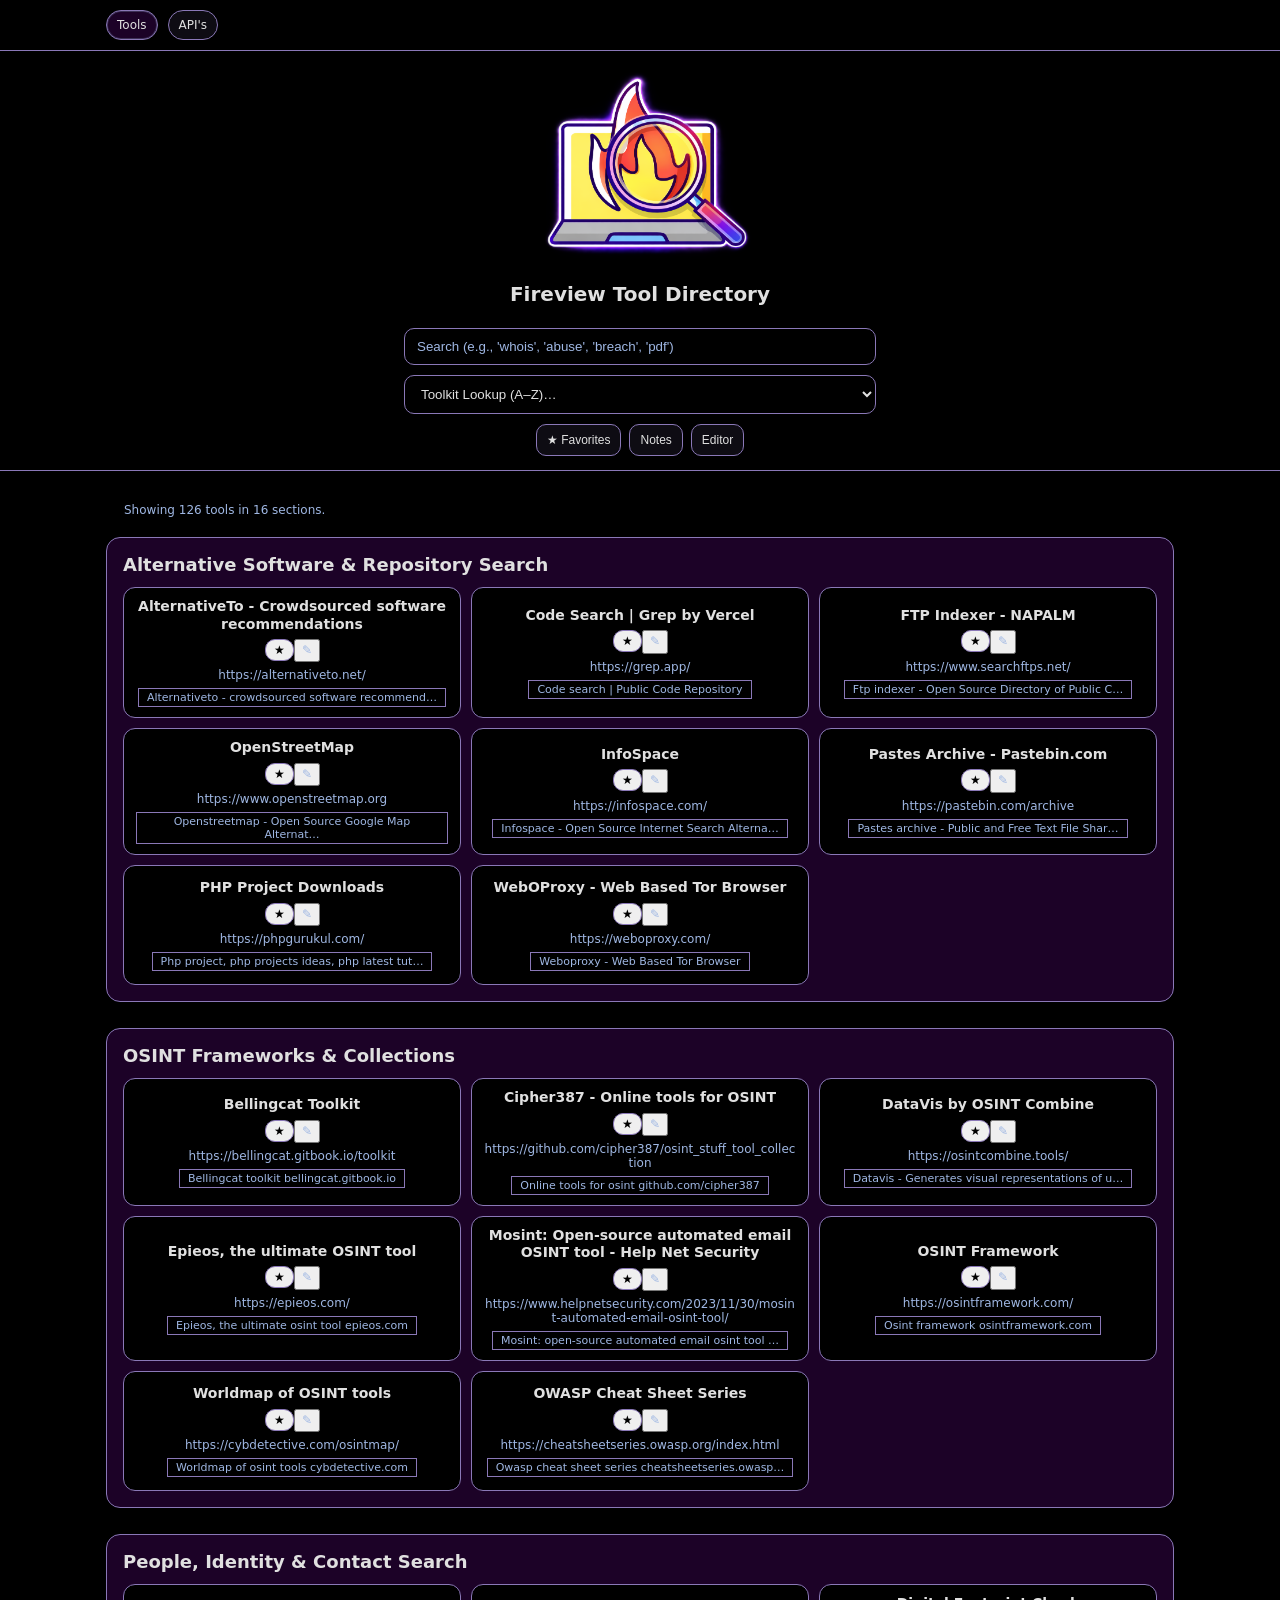
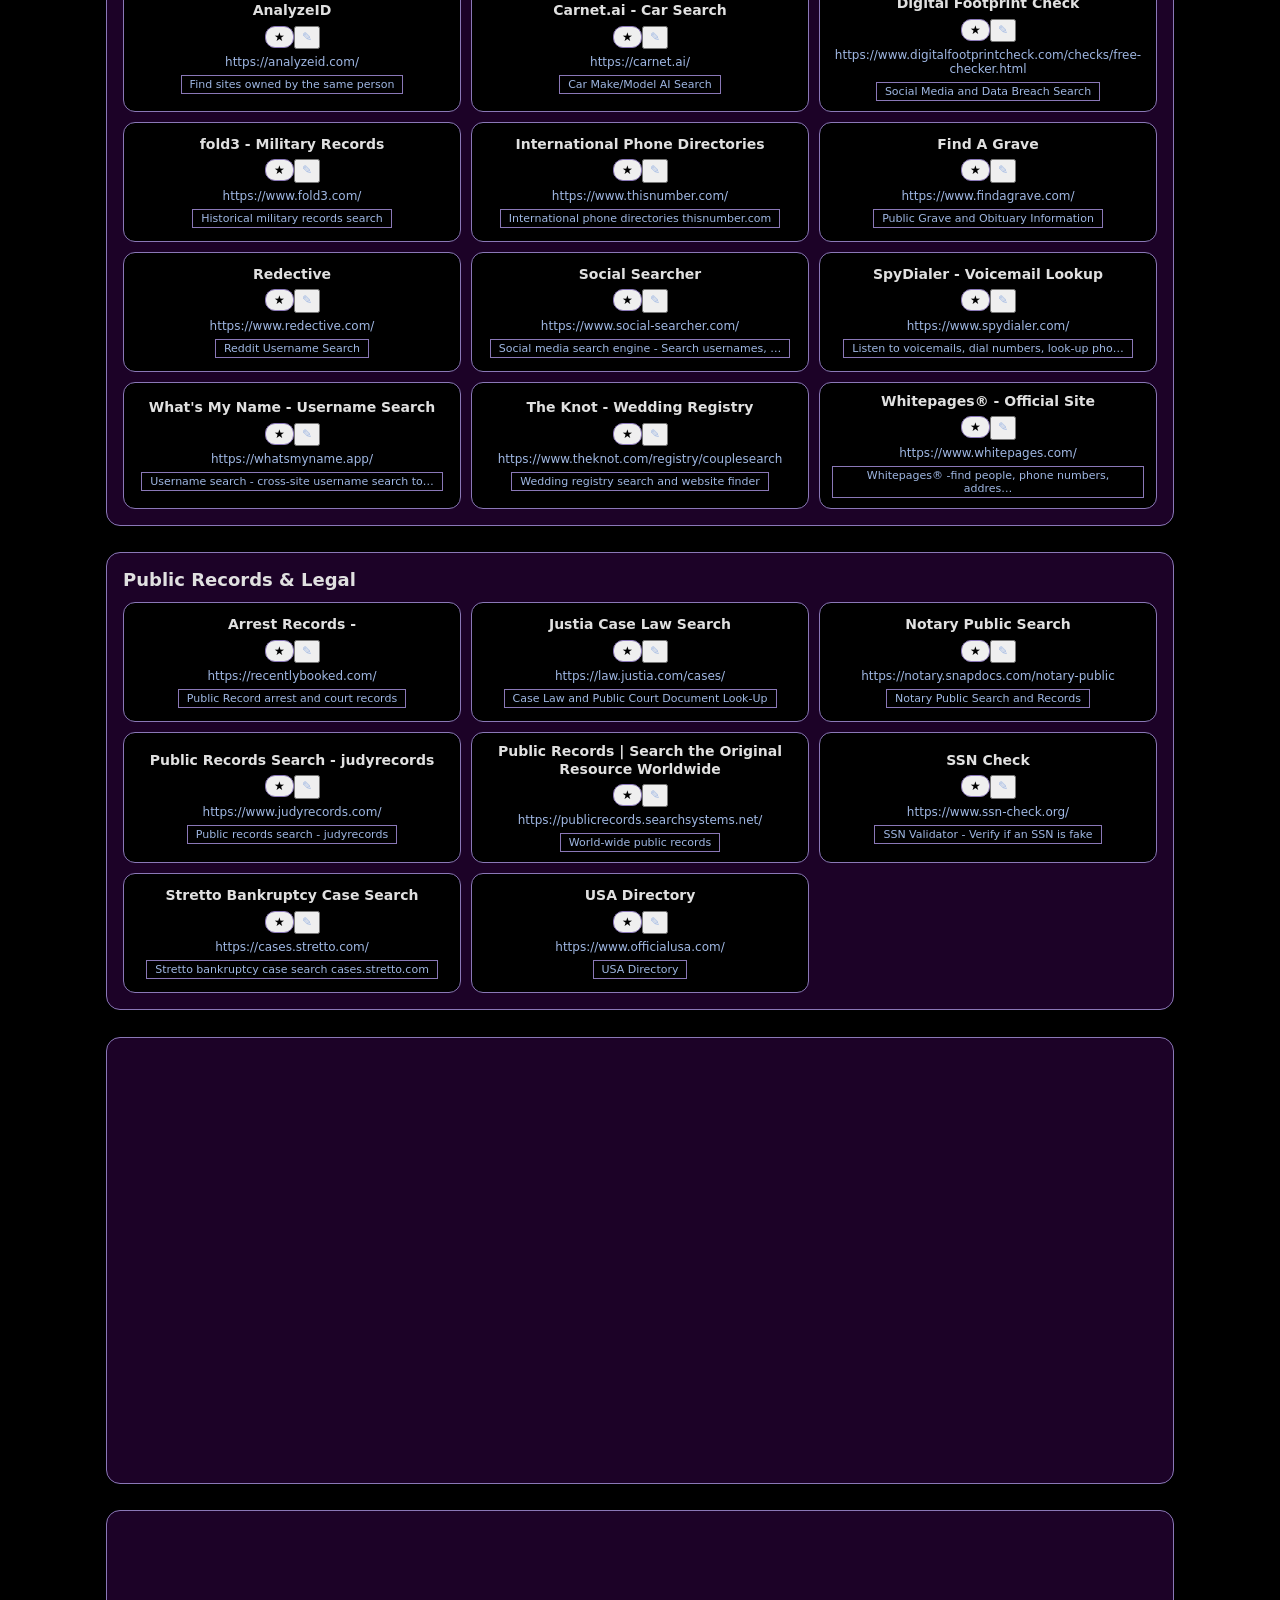
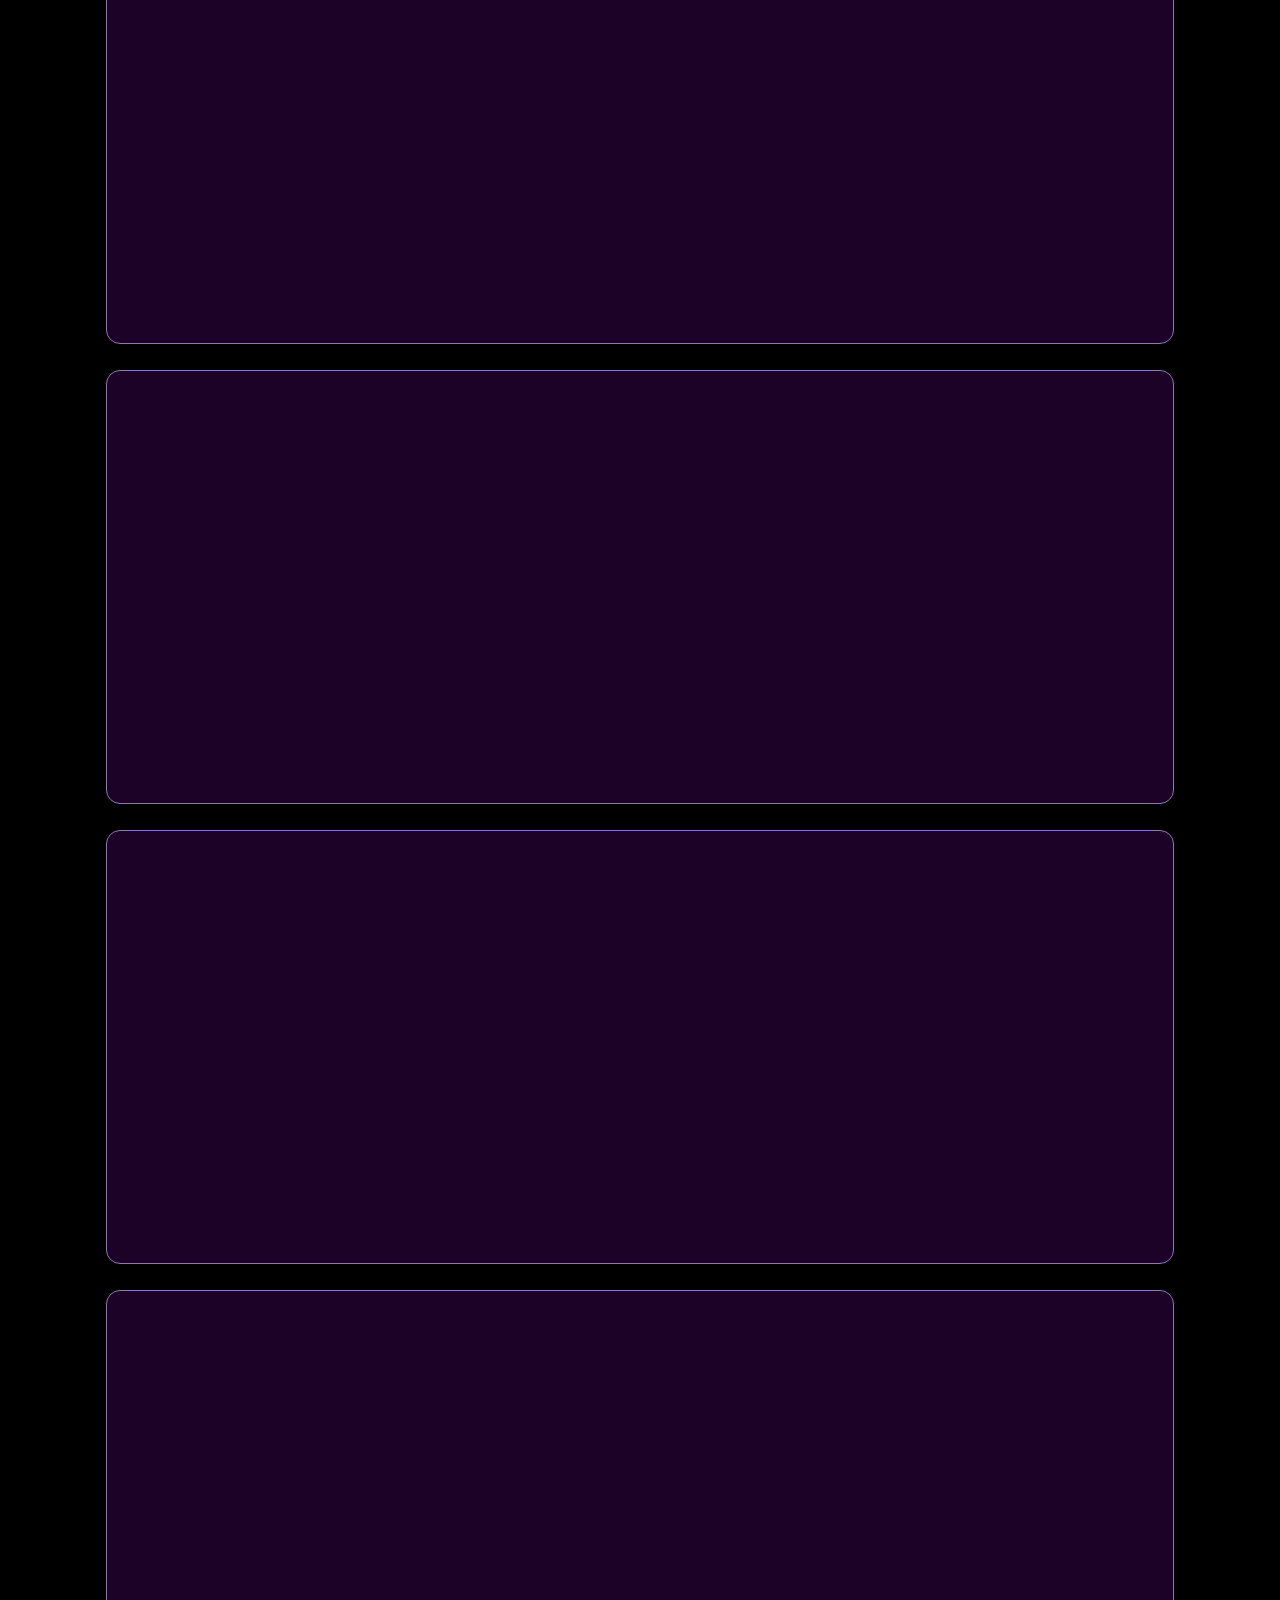
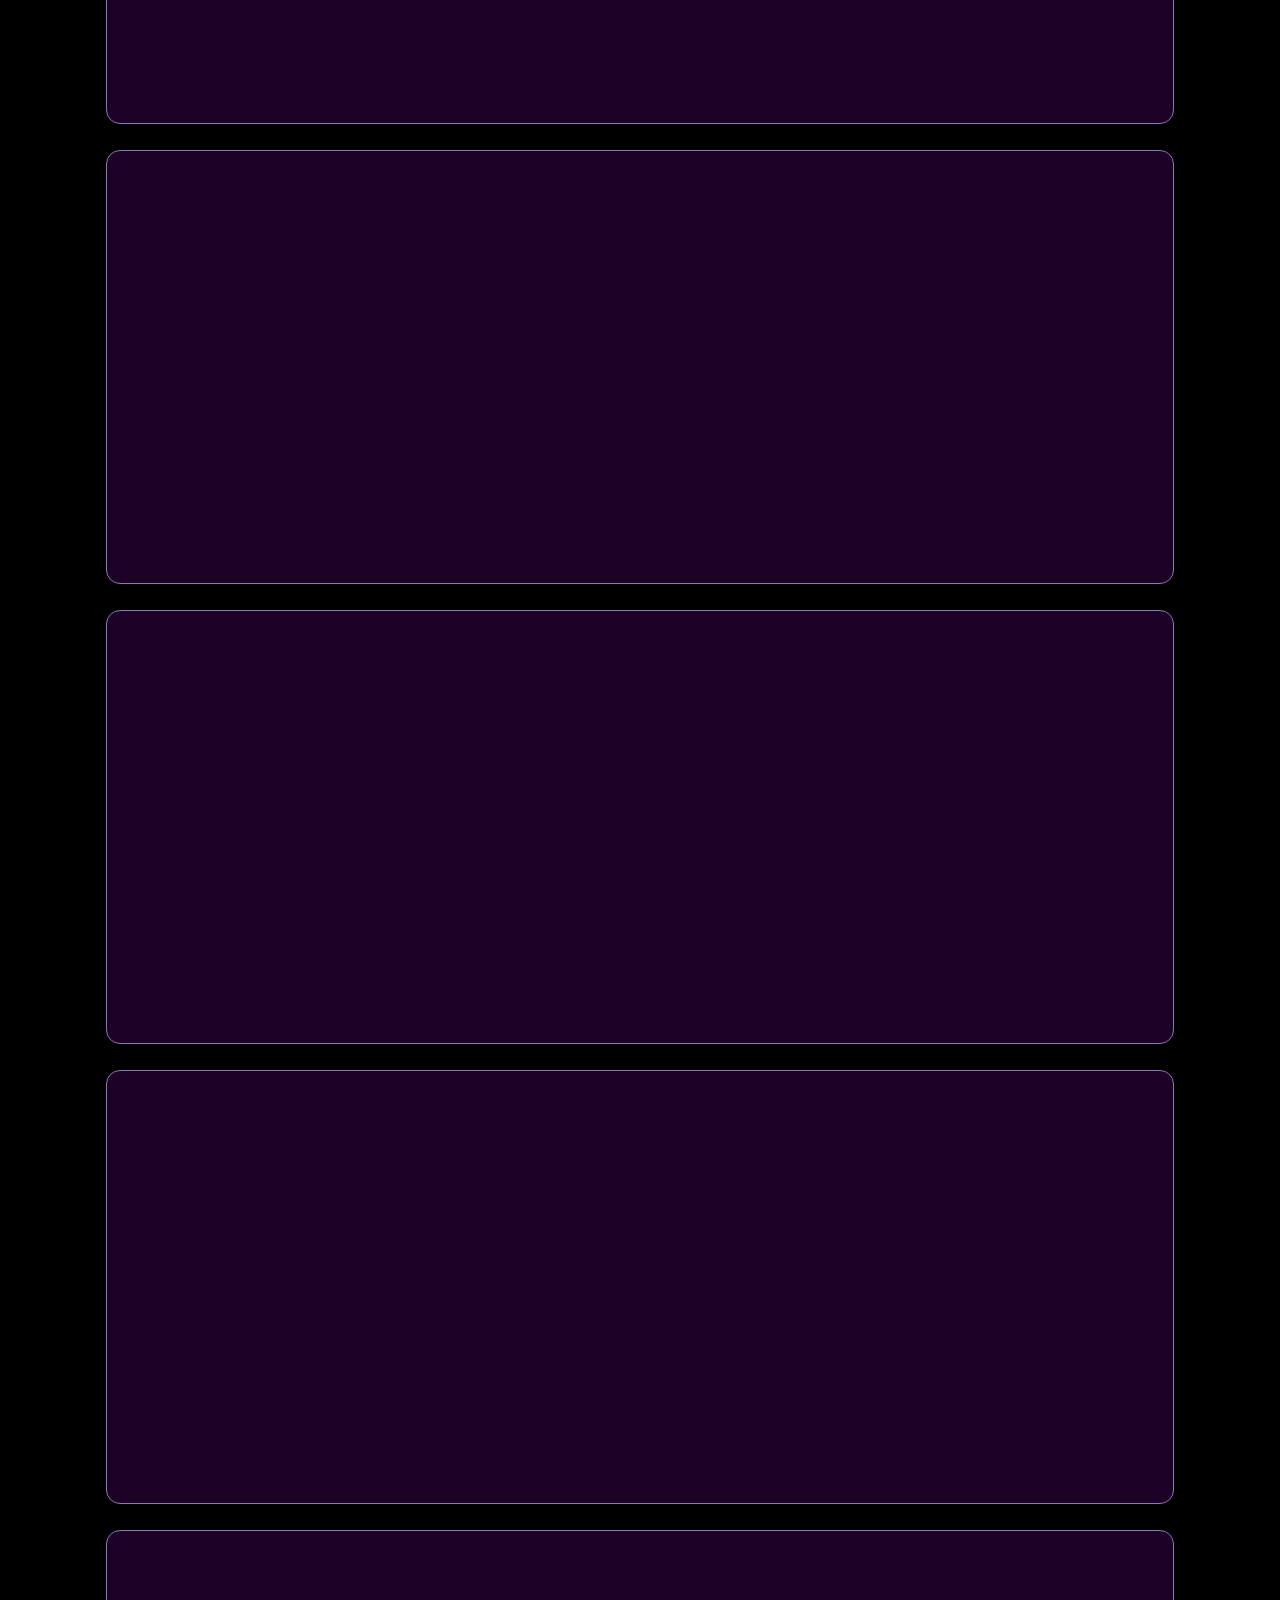
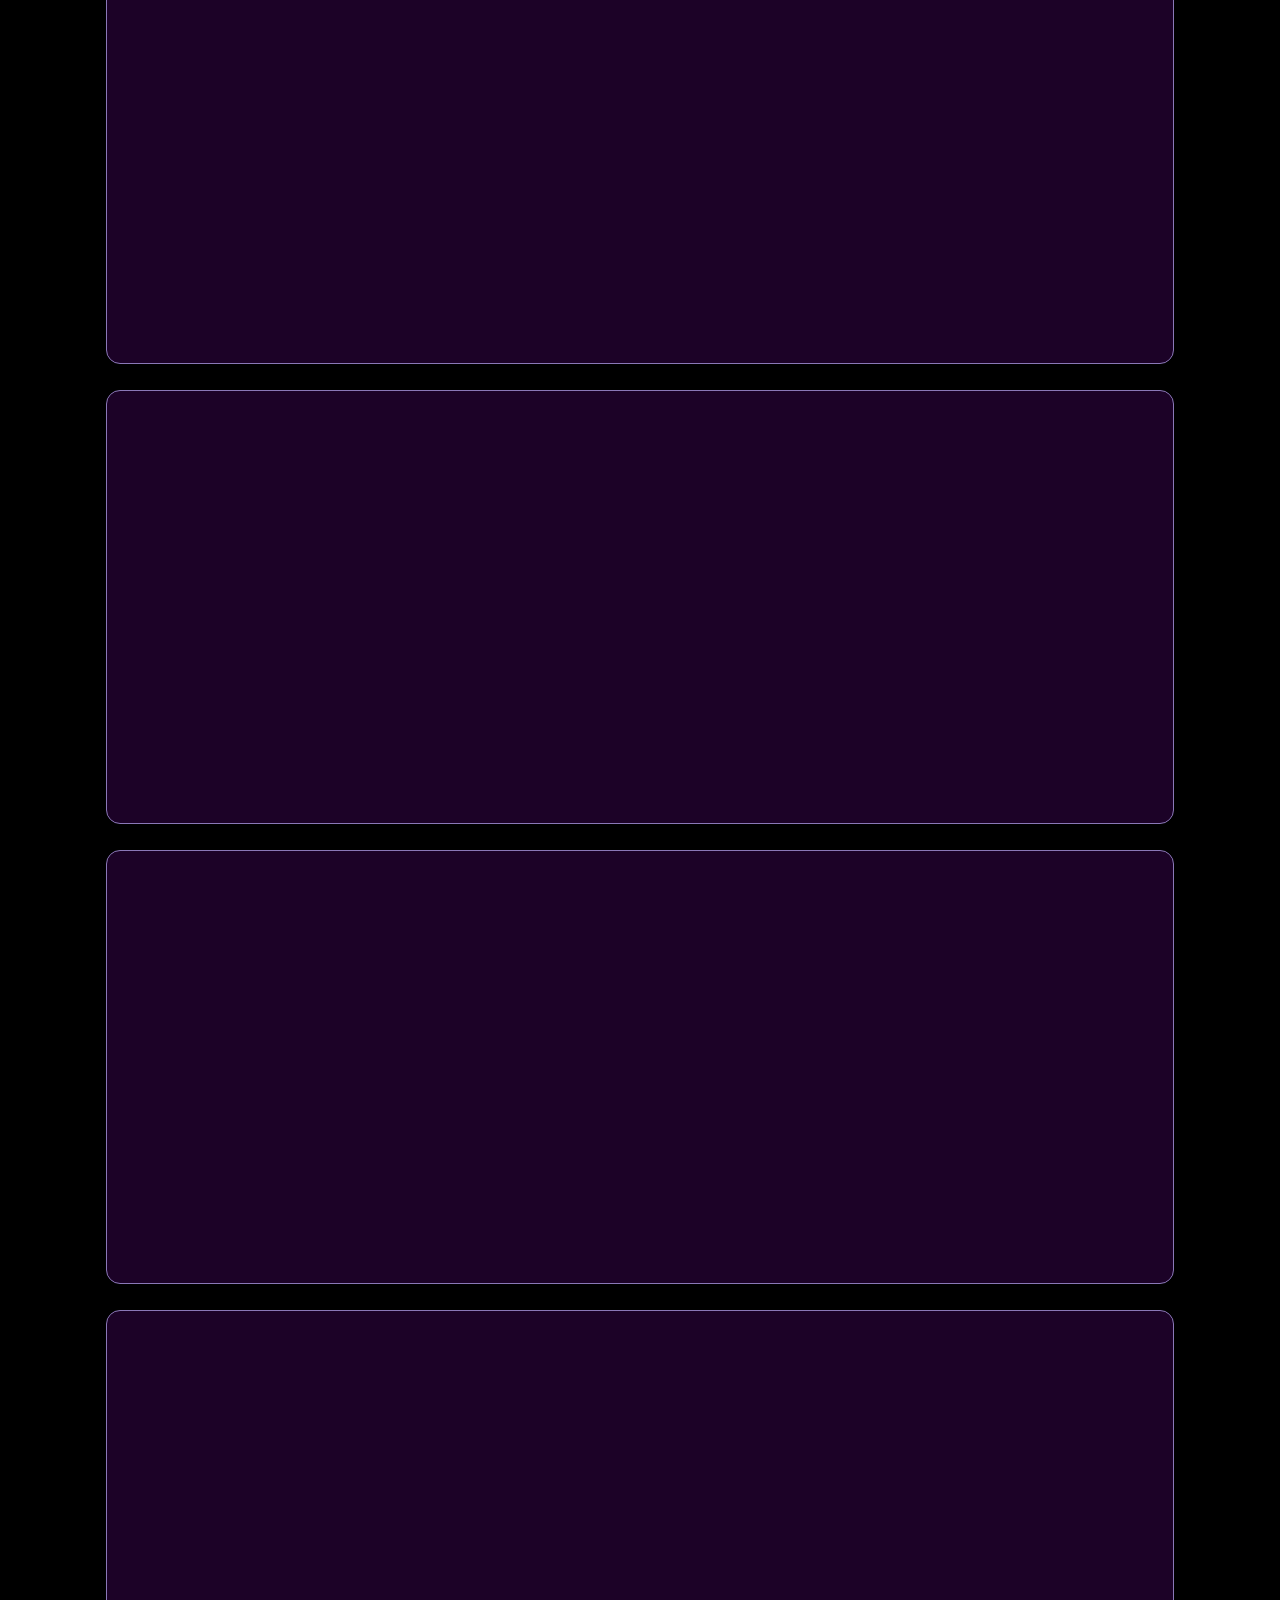
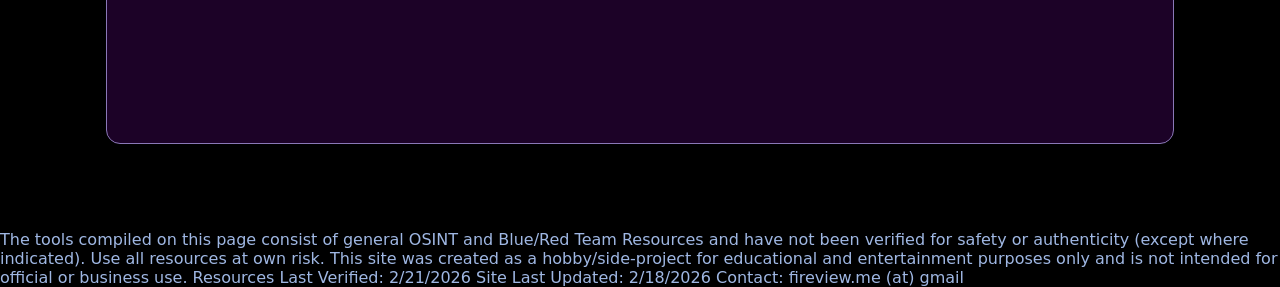
<file: index.html>
<!DOCTYPE html>
<html lang="en">
<head>
<meta charset="utf-8"/>
<meta content="width=device-width, initial-scale=1" name="viewport"/>
<meta http-equiv="Content-Security-Policy" content="default-src 'self'; img-src 'self' data:; style-src 'self'; script-src 'self'; connect-src 'self'; base-uri 'self'; form-action 'self'; object-src 'none';"/>
<title>OSINT Tools Directory</title>

<link href="/Fireview_Logo_Final.png" rel="icon" type="image/png"/>
<link href="/Fireview_favicon_black.ico" rel="icon" type="image/x-icon"/>

<link rel="stylesheet" href="/assets/styles.css?v=1.8"/>

</head>

<body>
<a class="skip" href="#main">Skip to content</a>
<header>
  <nav class="site-nav" aria-label="Primary">
    <div class="wrap nav-inner">
      <a class="nav-link active" href="index.html">Tools</a>
      <a class="nav-link" href="apis.html">API's</a>
    </div>
  </nav>

  <div class="wrap header-inner">
    <img alt="Site Logo" class="site-logo" src="Fireview_Logo_No_Background.png"/>
    <h1>Fireview Tool Directory</h1>
    <div class="controls">
      <input id="q" aria-label="Search tools" placeholder="Search (e.g., 'whois', 'abuse', 'breach', 'pdf')" type="search"/>
      <select aria-label="Open tool by name" id="alphaMenu">
        <option value="">Toolkit Lookup (A–Z)…</option>
      </select>

      <div class="top-actions" id="topActions">
  <button class="btn ghost" id="btnFavToggle" title="Show favorites only (f)">★ Favorites</button>
  <button class="btn ghost" id="btnNotes" title="Open notes (n)">Notes</button>
  <button class="btn ghost" id="btnEditor" title="Open editor (e)">Editor</button>
</div>
<!-- Category Labels -->
      <div class="badges" id="badges">
        <a class="badge" href="#alternative-software-repository-search"><span>Alternative Software &amp; Repository Search</span> <span class="count">(10)</span></a>
        <a class="badge" href="#osint-frameworks-and-collections"><span>OSINT Frameworks &amp; Collections</span> <span class="count">(6)</span></a>
        <a class="badge" href="#people-identity-and-contact-search"><span>People, Identity &amp; Contact Search</span> <span class="count">(8)</span></a>
        <a class="badge" href="#public-records-and-legal"><span>Public Records &amp; Legal</span> <span class="count">(11)</span></a>
        <a class="badge" href="#companies-entities-and-corporate-registries"><span>Companies, Entities &amp; Corporate Registries</span> <span class="count">(7)</span></a>
        <a class="badge" href="#government-and-standards"><span>Government &amp; Standards</span> <span class="count">(11)</span></a>
        <a class="badge" href="#network-ip-and-infrastructure"><span>Network, IP &amp; Infrastructure</span> <span class="count">(17)</span></a>
        <a class="badge" href="#universal-toolkits"><span>Universal Toolkits</span> <span class="count">(7)</span></a>
        <a class="badge" href="#virus-malware-and-sandboxes"><span>Virus, Malware &amp; Sandboxes</span> <span class="count">(3)</span></a>
        <a class="badge" href="#leaks-breaches-and-exploits"><span>Leaks, Breaches &amp; Exploits</span> <span class="count">(9)</span></a>
        <a class="badge" href="#web-archives-and-forums"><span>Web Archives &amp; Forums</span> <span class="count">(10)</span></a>
        <a class="badge" href="#media-files-and-forensics"><span>Media, Files &amp; Forensics</span> <span class="count">(7)</span></a>
        <a class="badge" href="#utilities-decode-convert-and-generate"><span>Utilities: Decode, Convert &amp; Generate</span> <span class="count">(13)</span></a>
        <a class="badge" href="#finance-and-investing-reference"><span>Finance &amp; Investing Reference</span> <span class="count">(4)</span></a>
        <a class="badge" href="#monitoring-and-outages"><span>Monitoring &amp; Outages</span> <span class="count">(4)</span></a>
        <a class="badge" href="#link-tracking-and-ip-loggers-use-ethically"><span>Link Tracking &amp; IP Loggers (Use Ethically)</span> <span class="count">(2)</span></a>
      </div>
    </div>
  </div>
</header>
<main id="main">
  <div id="resultsBar" class="results" aria-live="polite"></div>
  <div id="emptyState" class="empty hidden">No results. Try fewer or more generic keywords.</div>
<section data-category="Alternative Software &amp; Repository Search" id="alternative-software-repository-search"><h2>Alternative Software &amp; Repository Search</h2>
<ul>
<li class="tool" data-title="alternativeto - crowdsourced software recommendations alternativeto.net https://alternativeto.net/">
<div class="link">AlternativeTo - Crowdsourced software recommendations</div>
<div class="meta"><a class="url-link" href="https://alternativeto.net/" rel="noopener noreferrer" target="_blank">https://alternativeto.net/</a>
<span class="pill"></span>
</div>
</li>
<li class="tool" data-title="code search | Public Code Repository">
<div class="link">Code Search | Grep by Vercel</div>
<div class="meta"><a class="url-link" href="https://grep.app/" rel="noopener noreferrer" target="_blank">https://grep.app/</a>
<span class="pill"></span>
</div>
</li>
<li class="tool" data-title="ftp indexer - Open Source Directory of Public Configured Network Servers">
<div class="link">FTP Indexer - NAPALM</div>
<div class="meta"><a class="url-link" href="https://www.searchftps.net/" rel="noopener noreferrer" target="_blank">https://www.searchftps.net/</a>
<span class="pill"></span>
</div>
</li>
<li class="tool" data-title="openstreetmap - Open Source Google Map Alternative">
<div class="link">OpenStreetMap</div>
<div class="meta"><a class="url-link" href="https://www.openstreetmap.org" rel="noopener noreferrer" target="_blank">https://www.openstreetmap.org</a>
<span class="pill"></span>
</div>
</li>
<li class="tool" data-title="infospace - Open Source Internet Search Alternative - infospace.com https://infospace.com/">
<div class="link">InfoSpace</div>
<div class="meta"><a class="url-link" href="https://infospace.com/" rel="noopener noreferrer" target="_blank">https://infospace.com/</a>
<span class="pill"></span>
</div>
</li>
<li class="tool" data-title="pastes archive - Public and Free Text File Sharing Site">
<div class="link">Pastes Archive - Pastebin.com</div>
<div class="meta"><a class="url-link" href="https://pastebin.com/archive" rel="noopener noreferrer" target="_blank">https://pastebin.com/archive</a>
<span class="pill"></span>
</div>
</li>
<li class="tool" data-title="php project, php projects ideas, php latest tutorials, php oops concept phpgurukul.com https://phpgurukul.com/">
<div class="link">PHP Project Downloads</div>
<div class="meta"><a class="url-link" href="https://phpgurukul.com/" rel="noopener noreferrer" target="_blank">https://phpgurukul.com/</a>
<span class="pill"></span>
</div>
</li>
<li class="tool" data-title="weboproxy - Web Based Tor Browser">
<div class="link">WebOProxy - Web Based Tor Browser</div>
<div class="meta"><a class="url-link" href="https://weboproxy.com/" rel="noopener noreferrer" target="_blank">https://weboproxy.com/</a>
<span class="pill"></span>
</div>
</li>
</ul>
</section>
<section data-category="OSINT Frameworks &amp; Collections" id="osint-frameworks-and-collections"><h2>OSINT Frameworks &amp; Collections</h2>
<ul>
<li class="tool" data-title="bellingcat toolkit bellingcat.gitbook.io https://bellingcat.gitbook.io/toolkit">
<div class="link">Bellingcat Toolkit</div>
<div class="meta"><a class="url-link" href="https://bellingcat.gitbook.io/toolkit" rel="noopener noreferrer" target="_blank">https://bellingcat.gitbook.io/toolkit</a>
<span class="pill"></span>
</div>
</li>
<li class="tool" data-title="online tools for osint github.com/cipher387">
<div class="link">Cipher387 - Online tools for OSINT</div>
<div class="meta"><a class="url-link" href="https://github.com/cipher387/osint_stuff_tool_collection" rel="noopener noreferrer" target="_blank">https://github.com/cipher387/osint_stuff_tool_collection</a>
<span class="pill"></span>
</div>
</li>
<li class="tool" data-title="Datavis - Generates visual representations of user uploaded data">
<div class="link">DataVis by OSINT Combine</div>
<div class="meta"><a class="url-link" href="https://osintcombine.tools/" rel="noopener noreferrer" target="_blank">https://osintcombine.tools/</a>
<span class="pill"></span>
</div>
</li>
<li class="tool" data-title="epieos, the ultimate osint tool epieos.com https://epieos.com/">
<div class="link">Epieos, the ultimate OSINT tool</div>
<div class="meta"><a class="url-link" href="https://epieos.com/" rel="noopener noreferrer" target="_blank">https://epieos.com/</a>
<span class="pill"></span>
</div>
</li>
<li class="tool" data-title="mosint: open-source automated email osint tool - help net security helpnetsecurity.com https://www.helpnetsecurity.com">
<div class="link">Mosint: Open-source automated email OSINT tool - Help Net Security</div>
<div class="meta"><a class="url-link" href="https://www.helpnetsecurity.com" rel="noopener noreferrer" target="_blank">https://www.helpnetsecurity.com/2023/11/30/mosint-automated-email-osint-tool/</a>
<span class="pill"></span>
</div>
</li>
<li class="tool" data-title="osint framework osintframework.com https://osintframework.com/">
<div class="link">OSINT Framework</div>
<div class="meta"><a class="url-link" href="https://osintframework.com/" rel="noopener noreferrer" target="_blank">https://osintframework.com/</a>
<span class="pill"></span>
</div>
</li>
<li class="tool" data-title="worldmap of osint tools cybdetective.com https://cybdetective.com/osintmap/">
<div class="link">Worldmap of OSINT tools</div>
<div class="meta"><a class="url-link" href="https://cybdetective.com/osintmap/" rel="noopener noreferrer" target="_blank">https://cybdetective.com/osintmap/</a>
<span class="pill"></span>
</div>
</li>
<li class="tool" data-title="owasp cheat sheet series cheatsheetseries.owasp.org https://cheatsheetseries.owasp.org/index.html">
<div class="link">OWASP Cheat Sheet Series</div>
<div class="meta"><a class="url-link" href="https://cheatsheetseries.owasp.org/index.html" rel="noopener noreferrer" target="_blank">https://cheatsheetseries.owasp.org/index.html</a>
<span class="pill"></span>
</div>
</li>
</ul>
</section>
<section data-category="People, Identity &amp; Contact Search" id="people-identity-and-contact-search"><h2>People, Identity &amp; Contact Search</h2>
<ul>
<li class="tool" data-title="find sites owned by the same person">
<div class="link">AnalyzeID</div>
<div class="meta"><a class="url-link" href="https://analyzeid.com/" rel="noopener noreferrer" target="_blank">https://analyzeid.com/</a>
<span class="pill"></span>
</div>
</li>
<li class="tool" data-title="Car Make/Model AI Search">
<div class="link">Carnet.ai - Car Search</div>
<div class="meta"><a class="url-link" href="https://carnet.ai/" rel="noopener noreferrer" target="_blank">https://carnet.ai/</a>
<span class="pill"></span>
</div>
</li>
<li class="tool" data-title="Social Media and Data Breach Search">
<div class="link">Digital Footprint Check</div>
<div class="meta"><a class="url-link" href="https://www.digitalfootprintcheck.com/checks/free-checker.html" rel="noopener noreferrer" target="_blank">https://www.digitalfootprintcheck.com/checks/free-checker.html</a>
<span class="pill"></span>
</div>
</li>
<li class="tool" data-title="historical military records search">
<div class="link">fold3 - Military Records</div>
<div class="meta"><a class="url-link" href="https://www.fold3.com/" rel="noopener noreferrer" target="_blank">https://www.fold3.com/</a>
<span class="pill"></span>
</div>
</li>
<li class="tool" data-title="international phone directories thisnumber.com https://www.thisnumber.com/">
<div class="link">International Phone Directories</div>
<div class="meta"><a class="url-link" href="https://www.thisnumber.com/" rel="noopener noreferrer" target="_blank">https://www.thisnumber.com/</a>
<span class="pill"></span>
</div>
</li>
<li class="tool" data-title="Public Grave and Obituary Information">
<div class="link">Find A Grave</div>
<div class="meta"><a class="url-link" href="https://www.findagrave.com/" rel="noopener noreferrer" target="_blank">https://www.findagrave.com/</a>
<span class="pill"></span>
</div>
</li>
<li class="tool" data-title="Reddit Username Search">
<div class="link">Redective</div>
<div class="meta"><a class="url-link" href="https://www.redective.com/" rel="noopener noreferrer" target="_blank">https://www.redective.com/</a>
<span class="pill"></span>
</div>
</li>
<li class="tool" data-title="social media search engine - Search usernames, hashtags, comments, profiles and more">
<div class="link">Social Searcher</div>
<div class="meta"><a class="url-link" href="https://www.social-searcher.com/" rel="noopener noreferrer" target="_blank">https://www.social-searcher.com/</a>
<span class="pill"></span>
</div>
</li>
<li class="tool" data-title="Listen to voicemails, dial numbers, look-up phone number registry">
<div class="link">SpyDialer - Voicemail Lookup</div>
<div class="meta"><a class="url-link" href="https://www.spydialer.com/" rel="noopener noreferrer" target="_blank">https://www.spydialer.com/</a>
<span class="pill"></span>
</div>
</li>
<li class="tool" data-title="username search - cross-site username search tool - export to csv and other formats">
<div class="link">What's My Name - Username Search</div>
<div class="meta"><a class="url-link" href="https://whatsmyname.app/" rel="noopener noreferrer" target="_blank">https://whatsmyname.app/</a>
<span class="pill"></span>
</div>
</li>
<li class="tool" data-title="wedding registry search and website finder">
<div class="link">The Knot - Wedding Registry</div>
<div class="meta"><a class="url-link" href="https://www.theknot.com/registry/couplesearch" rel="noopener noreferrer" target="_blank">https://www.theknot.com/registry/couplesearch</a>
<span class="pill"></span>
</div>
</li>
<li class="tool" data-title="whitepages® -find people, phone numbers, addresses &amp; more">
<div class="link">Whitepages® - Official Site</div>
<div class="meta"><a class="url-link" href="https://www.whitepages.com/" rel="noopener noreferrer" target="_blank">https://www.whitepages.com/</a>
<span class="pill"></span>
</div>
</li>
</ul>
</section>
<section data-category="Public Records &amp; Legal" id="public-records-and-legal"><h2>Public Records &amp; Legal</h2>
<ul>
<li class="tool" data-title="Public Record arrest and court records">
<div class="link">Arrest Records -</div>
<div class="meta"><a class="url-link" href="https://recentlybooked.com/" rel="noopener noreferrer" target="_blank">https://recentlybooked.com/</a>
<span class="pill"></span>
</div>
</li>
<li class="tool" data-title="Case Law and Public Court Document Look-Up">
<div class="link">Justia Case Law Search</div>
<div class="meta"><a class="url-link" href="https://law.justia.com/cases/" rel="noopener noreferrer" target="_blank">https://law.justia.com/cases/</a>
<span class="pill"></span>
</div>
</li>
<li class="tool" data-title="Notary Public Search and Records">
<div class="link">Notary Public Search</div>
<div class="meta"><a class="url-link" href="https://notary.snapdocs.com/notary-public" rel="noopener noreferrer" target="_blank">https://notary.snapdocs.com/notary-public</a>
<span class="pill"></span>
</div>
</li>
<li class="tool" data-title="public records search - judyrecords">
<div class="link">Public Records Search - judyrecords</div>
<div class="meta"><a class="url-link" href="https://www.judyrecords.com/" rel="noopener noreferrer" target="_blank">https://www.judyrecords.com/</a>
<span class="pill"></span>
</div>
</li>
<li class="tool" data-title="World-wide public records">
<div class="link">Public Records | Search the Original Resource Worldwide</div>
<div class="meta"><a class="url-link" href="https://publicrecords.searchsystems.net/" rel="noopener noreferrer" target="_blank">https://publicrecords.searchsystems.net/</a>
<span class="pill"></span>
</div>
</li>
<li class="tool" data-title="SSN Validator - Verify if an SSN is fake">
<div class="link">SSN Check</div>
<div class="meta"><a class="url-link" href="https://www.ssn-check.org/" rel="noopener noreferrer" target="_blank">https://www.ssn-check.org/</a>
<span class="pill"></span>
</div>
</li>
<li class="tool" data-title="stretto bankruptcy case search cases.stretto.com https://cases.stretto.com/">
<div class="link">Stretto Bankruptcy Case Search</div>
<div class="meta"><a class="url-link" href="https://cases.stretto.com/" rel="noopener noreferrer" target="_blank">https://cases.stretto.com/</a>
<span class="pill"></span>
</div>
</li>
<li class="tool" data-title="USA Directory">
<div class="link">USA Directory</div>
<div class="meta"><a class="url-link" href="https://www.officialusa.com/" rel="noopener noreferrer" target="_blank">https://www.officialusa.com/</a>
<span class="pill"></span>
</div>
</li>
</ul>
</section>
<section data-category="Companies, Entities &amp; Corporate Registries" id="companies-entities-and-corporate-registries"><h2>Companies, Entities &amp; Corporate Registries</h2>
<ul>
<li class="tool" data-title="email finder: free email search - no signup required | experte.com experte.com https://www.experte.com/email-finder">
<div class="link">Business Email Finder: Free Business Email Search</div>
<div class="meta"><a class="url-link" href="https://www.experte.com/email-finder" rel="noopener noreferrer" target="_blank">https://www.experte.com/email-finder</a>
<span class="pill"></span>
</div>
</li>
<li class="tool" data-title="Corporate Information and News">
<div class="link">Company Index | The Layoff</div>
<div class="meta"><a class="url-link" href="https://www.thelayoff.com/index/e/page-1" rel="noopener noreferrer" target="_blank">https://www.thelayoff.com/index/e/page-1</a>
<span class="pill"></span>
</div>
</li>
<li class="tool" data-title="corporation wiki - find connections between people and companies">
<div class="link">Corporation Wiki - Find Connections between People and Companies</div>
<div class="meta"><a class="url-link" href="https://www.corporationwiki.com/" rel="noopener noreferrer" target="_blank">https://www.corporationwiki.com/</a>
<span class="pill"></span>
</div>
</li>
<li class="tool" data-title="importyeti - find quality suppliers importyeti.com https://www.importyeti.com/">
<div class="link">ImportYeti - Find Quality Suppliers</div>
<div class="meta"><a class="url-link" href="https://www.importyeti.com/" rel="noopener noreferrer" target="_blank">https://www.importyeti.com/</a>
<span class="pill"></span>
</div>
</li>
<li class="tool" data-title="open payrolls public salary database openpayrolls.com https://openpayrolls.com/">
<div class="link">Open Payrolls</div>
<div class="meta"><a class="url-link" href="https://openpayrolls.com/" rel="noopener noreferrer" target="_blank">https://openpayrolls.com/</a>
<span class="pill"></span>
</div>
</li>
<li class="tool" data-title="opencorporates.com opencorporates.com https://opencorporates.com/">
<div class="link">opencorporates.com</div>
<div class="meta"><a class="url-link" href="https://opencorporates.com/" rel="noopener noreferrer" target="_blank">https://opencorporates.com/</a>
<span class="pill"></span>
</div>
</li>
<li class="tool" data-title="public corp lookup qpublic.schneidercorp.com https://qpublic.schneidercorp.com/">
<div class="link">Public Corp Lookup</div>
<div class="meta"><a class="url-link" href="https://qpublic.schneidercorp.com/" rel="noopener noreferrer" target="_blank">https://qpublic.schneidercorp.com/</a>
<span class="pill"></span>
</div>
</li>
</ul>
</section>
<section data-category="Government &amp; Standards" id="government-and-standards"><h2>Government &amp; Standards</h2>
<div class="note">All links in this section will redirect you to official U.S. Government owned and ran websites</div>
<ul>
<li class="tool" data-title="Bureau of Prison's (BOP) Offical Inmate Look-Up">
<div class="link">Bureau of Prisons Inmate Locator</div>
<div class="meta"><a class="url-link" href="https://www.bop.gov/inmateloc/" rel="noopener noreferrer" target="_blank">https://www.bop.gov/inmateloc/</a><span class="pill"></span>
</div>
</li>
<li class="tool" data-title="department of justice justice.gov https://www.justice.gov/">
<div class="link">Department of Justice</div>
<div class="meta"><a class="url-link" href="https://www.justice.gov/" rel="noopener noreferrer" target="_blank">https://www.justice.gov/</a>
<span class="pill"></span>
</div>
</li>
<li class="tool" data-title="dru sjodin national sex offender public website nsopw.gov https://www.nsopw.gov/">
<div class="link">Dru Sjodin National Sex Offender Public Website</div>
<div class="meta"><a class="url-link" href="https://www.nsopw.gov/" rel="noopener noreferrer" target="_blank">https://www.nsopw.gov/</a>
<span class="pill"></span>
</div>
</li>
<li class="tool" data-title="edgar full text search | sec.gov sec.gov https://www.sec.gov/edgar/search/">
<div class="link">EDGAR Full Text Search | SEC.gov</div>
<div class="meta"><a class="url-link" href="https://www.sec.gov/edgar/search/" rel="noopener noreferrer" target="_blank">https://www.sec.gov/edgar/search/</a>
<span class="pill"></span>
</div>
</li>
<li class="tool" data-title="fbi.gov vault.fbi.gov https://vault.fbi.gov/reading-room-index">
<div class="link">fbi.gov</div>
<div class="meta"><a class="url-link" href="https://vault.fbi.gov/reading-room-index" rel="noopener noreferrer" target="_blank">https://vault.fbi.gov/reading-room-index</a>
<span class="pill"></span>
</div>
</li>
<li class="tool" data-title="fraud alerts | office of inspector general oig.treasury.gov https://oig.treasury.gov/fraud-alerts">
<div class="link">Fraud Alerts | Office of Inspector General</div>
<div class="meta"><a class="url-link" href="https://oig.treasury.gov/fraud-alerts" rel="noopener noreferrer" target="_blank">https://oig.treasury.gov/fraud-alerts</a>
<span class="pill"></span>
</div>
</li>
<li class="tool" data-title="identitytheft.gov - other contact information identitytheft.gov https://www.identitytheft.gov/top-company-contacts">
<div class="link">IdentityTheft.gov - Other Contact Information</div>
<div class="meta"><a class="url-link" href="https://www.identitytheft.gov/Top-Company-Contacts" rel="noopener noreferrer" target="_blank">https://www.identitytheft.gov/Top-Company-Contacts</a>
<span class="pill"></span>
</div>
</li>
<li class="tool" data-title="internet crime complaint center (ic3) ic3.gov https://www.ic3.gov/">
<div class="link">Internet Crime Complaint Center (IC3)</div>
<div class="meta"><a class="url-link" href="https://www.ic3.gov/" rel="noopener noreferrer" target="_blank">https://www.ic3.gov/</a>
<span class="pill"></span>
</div>
<li class="tool" data-title="national archives | https://www.archives.gov/research/genealogy">
<div class="link">National Archives | Resources for Genealogists and Family Historians</div>
<div class="meta"><a class="url-link" href="https://www.archives.gov/research/genealogy" rel="noopener noreferrer" target="_blank">https://www.archives.gov/research/genealogy</a>
<span class="pill"></span>
</div>
</li>
<li class="tool" data-title="usagov usa.gov https://www.usa.gov/">
<div class="link">USAGov</div>
<div class="meta"><a class="url-link" href="https://www.usa.gov/" rel="noopener noreferrer" target="_blank">https://www.usa.gov/</a>
<span class="pill"></span>
</div>
</li>
</ul>
</section>
<section data-category="Network, IP &amp; Infrastructure" id="network-ip-and-infrastructure"><h2>Network, IP &amp; Infrastructure</h2>
<ul>
<li class="tool" data-title="abuseipdb - ip address blacklist check abuseipdb.com https://www.abuseipdb.com/">
<div class="link">AbuseIPDB - IP Address Blacklist Check</div>
<div class="meta"><a class="url-link" href="https://www.abuseipdb.com/" rel="noopener noreferrer" target="_blank">https://www.abuseipdb.com/</a>
<span class="pill"></span>
</div>
</li>
<li class="tool" data-title="bulk ip lookup infobyip.com https://www.infobyip.com/ipbulklookup.php">
<div class="link">Bulk IP Lookup</div>
<div class="meta"><a class="url-link" href="https://www.infobyip.com/ipbulklookup.php" rel="noopener noreferrer" target="_blank">https://www.infobyip.com/ipbulklookup.php</a>
<span class="pill"></span>
</div>
</li>
<li class="tool" data-title="Censys.io - IP Host and Certificate Information https://search.censys.io/">
<div class="link">Censys.io - IP Host and Certificate Information</div>
<div class="meta"><a class="url-link" href="https://search.censys.io/" rel="noopener noreferrer" target="_blank">https://search.censys.io/</a>
<span class="pill"></span>
</div>
</li>
<li class="tool" data-title="cms detector whatcms.org https://whatcms.org/">
<div class="link">CMS Detector</div>
<div class="meta"><a class="url-link" href="https://whatcms.org/" rel="noopener noreferrer" target="_blank">https://whatcms.org/</a>
<span class="pill"></span>
</div>
</li>
<li class="tool" data-title="dns records and full dns report securitytrails.com https://securitytrails.com">
<div class="link">DNS records and Full DNS Report</div>
<div class="meta"><a class="url-link" href="https://securitytrails.com" rel="noopener noreferrer" target="_blank">https://securitytrails.com</a>
<span class="pill"></span>
</div>
</li>
<li class="tool" data-title="dns propagation checker whatsmydns.net https://www.whatsmydns.net/">
<div class="link">DNS Propagation Checker</div>
<div class="meta"><a class="url-link" href="https://www.whatsmydns.net/" rel="noopener noreferrer" target="_blank">https://www.whatsmydns.net/</a>
<span class="pill"></span>
</div>
</li>
<li class="tool" data-title="domain investigator.io">
<div class="link">Domain Investigator</div>
<div class="meta"><a class="url-link" href="https://abhijithb200.github.io/investigator/" rel="noopener noreferrer" target="_blank">https://abhijithb200.github.io/investigator/</a>
<span class="pill"></span>
</div>
</li>
<li class="tool" data-title="domains integrity service by hold security llc. holdintegrity.com https://holdintegrity.com/checker">
<div class="link">Domains Integrity Service by Hold Security LLC</div>
<div class="meta"><a class="url-link" href="https://holdintegrity.com/checker" rel="noopener noreferrer" target="_blank">https://holdintegrity.com/checker</a>
<span class="pill"></span>
</div>
</li>
<li class="tool" data-title="icann lookup lookup.icann.org https://lookup.icann.org/en">
<div class="link">ICANN Lookup</div>
<div class="meta"><a class="url-link" href="https://lookup.icann.org/en" rel="noopener noreferrer" target="_blank">https://lookup.icann.org/en</a>
<span class="pill"></span>
</div>
</li>
<li class="tool" data-title="ip address data with ipinfo api tools - ipinfo.io ipinfo.io https://ipinfo.io/tools/map">
<div class="link">IP Address Data with IPinfo API Tools - IPinfo.io</div>
<div class="meta"><a class="url-link" href="https://ipinfo.io/tools/map" rel="noopener noreferrer" target="_blank">https://ipinfo.io/tools/map</a>
<span class="pill"></span>
</div>
</li>
<li class="tool" data-title="ip whois lookup whois.com https://www.whois.com/whois/">
<div class="link">IP Whois Lookup</div>
<div class="meta"><a class="url-link" href="https://www.whois.com/whois/" rel="noopener noreferrer" target="_blank">https://www.whois.com/whois/</a>
<span class="pill"></span>
</div>
</li>
<li class="tool" data-title="multiple origin routes report - bgp.he.net bgp.he.net https://bgp.he.net">
<div class="link">Multiple Origin Routes Report - bgp.he.net</div>
<div class="meta"><a class="url-link" href="https://bgp.he.net" rel="noopener noreferrer" target="_blank">https://bgp.he.net</a>
<span class="pill"></span>
</div>
</li>
<li class="tool" data-title="network intelligence | netify netify.ai https://www.netify.ai/">
<div class="link">Network Intelligence | Netify</div>
<div class="meta"><a class="url-link" href="https://www.netify.ai/" rel="noopener noreferrer" target="_blank">https://www.netify.ai/</a>
<span class="pill"></span>
</div>
</li>
<li class="tool" data-title="Peeringdb - Public Internet Database Server Lookup- https://peeringdb.com">
<div class="link">Peeringdb</div>
<div class="meta"><a class="url-link" href="https://www.peeringdb.com" rel="noopener noreferrer" target="_blank">https://www.peeringdb.com</a>
<span class="pill"></span>
</div>
</li>
<li class="tool" data-title="port scanner - check, test, secure portscanner.online https://portscanner.online/">
<div class="link">Port scanner - Check, Test, Secure</div>
<div class="meta"><a class="url-link" href="https://portscanner.online/" rel="noopener noreferrer" target="_blank">https://portscanner.online/</a>
<span class="pill"></span>
</div>
</li>
<li class="tool" data-title="reverse ip, ns, mx, whois and search tools dnslytics.com https://dnslytics.com/">
<div class="link">Reverse IP, NS, MX, WHOIS and Search Tools</div>
<div class="meta"><a class="url-link" href="https://dnslytics.com/" rel="noopener noreferrer" target="_blank">https://dnslytics.com/</a>
<span class="pill"></span>
</div>
</li>
<li class="tool" data-title="analyse your http response headers securityheaders.com https://securityheaders.com/">
<div class="link">Security Header Analyser</div>
<div class="meta"><a class="url-link" href="https://securityheaders.com/" rel="noopener noreferrer" target="_blank">https://securityheaders.com/</a>
<span class="pill"></span>
</div>
</li>
<li class="tool" data-title="shodan.io shodan.io https://www.shodan.io/">
<div class="link">shodan.io</div>
<div class="meta"><a class="url-link" href="https://www.shodan.io/" rel="noopener noreferrer" target="_blank">https://www.shodan.io/</a>
<span class="pill"></span>
</div>
</li>
<li class="tool" data-title="whatismybrowser.com explore.whatismybrowser.com https://explore.whatismybrowser.com/useragents/parse/">
<div class="link">WhatIsMyBrowser.com</div>
<div class="meta"><a class="url-link" href="https://explore.whatismybrowser.com/useragents/parse/" rel="noopener noreferrer" target="_blank">https://explore.whatismybrowser.com/useragents/parse/</a>
<span class="pill"></span>
</div>
</li>
</ul>
</section>
<section data-category="Universal Toolkits" id="universal-toolkits"><h2>Universal Toolkits</h2>
<ul>
<li class="tool" data-title="Lookups  - lookups.melissa.com - Geolocation, Census, Person and Business Lookup">
<div class="link">Melissa Lookups</div>
<div class="meta"><a class="url-link" href="https://lookups.melissa.com/home" rel="noopener noreferrer" target="_blank">https://lookups.melissa.com/home</a>
<span class="pill"></span>
</div>
</li>
<li class="tool" data-title="mxtoolbox mxtoolbox.com https://mxtoolbox.com">
<div class="link">MxToolbox Network and Misc Toolkit</div>
<div class="meta"><a class="url-link" href="https://mxtoolbox.com" rel="noopener noreferrer" target="_blank">https://mxtoolbox.com</a>
<span class="pill"></span>
</div>
</li>
<li class="tool" data-title="Random Tools - Web, Social Media and Dev Toolkit">
<div class="link">Random Tools</div>
<div class="meta"><a class="url-link" href="https://randomtools.io/" rel="noopener noreferrer" target="_blank">https://randomtools.io/</a>
<span class="pill"></span>
</div>
</li>
</ul>
</section>
<section data-category="Virus, Malware &amp; Sandboxes" id="virus-malware-and-sandboxes"><h2>Virus, Malware &amp; Sandboxes</h2>
<ul>
<li class="tool" data-title="automated malware analysis - joe sandbox cloud basic joesandbox.com https://www.joesandbox.com">
<div class="link">Automated Malware Analysis - Joe Sandbox Cloud Basic</div>
<div class="meta"><a class="url-link" href="https://www.joesandbox.com" rel="noopener noreferrer" target="_blank">https://www.joesandbox.com</a>
<span class="pill"></span>
</div>
</li>
<li class="tool" data-title="bot lookup botscout.com https://botscout.com/">
<div class="link">Reported Bots Lookup</div>
<div class="meta"><a class="url-link" href="https://botscout.com/" rel="noopener noreferrer" target="_blank">https://botscout.com/</a>
<span class="pill"></span>
</div>
</li>
<li class="tool" data-title="cookie checker for websites cookieserve.com https://www.cookieserve.com/">
<div class="link">Cookie checker for websites</div>
<div class="meta"><a class="url-link" href="https://www.cookieserve.com/" rel="noopener noreferrer" target="_blank">https://www.cookieserve.com/</a>
<span class="pill"></span>
</div>
</li>
<li class="tool" data-title="email reputation emailrep.io https://emailrep.io/">
<div class="link">Email Reputation</div>
<div class="meta"><a class="url-link" href="https://emailrep.io/" rel="noopener noreferrer" target="_blank">https://emailrep.io/</a>
<span class="pill"></span>
</div>
</li>
<li class="tool" data-title="scamalytics scamalytics.com https://scamalytics.com/">
<div class="link">Scamalytics</div>
<div class="meta"><a class="url-link" href="https://scamalytics.com/" rel="noopener noreferrer" target="_blank">https://scamalytics.com/</a>
<span class="pill"></span>
</div>
</li>
<li class="tool" data-title="urlscan.io urlscan.io https://urlscan.io/search/#*">
<div class="link">urlscan.io</div>
<div class="meta"><a class="url-link" href="https://urlscan.io/search/#*" rel="noopener noreferrer" target="_blank">https://urlscan.io/search/#*</a>
<span class="pill"></span>
</div>
</li>
<li class="tool" data-title="virustotal - home virustotal.com https://www.virustotal.com">
<div class="link">VirusTotal - Home</div>
<div class="meta"><a class="url-link" href="https://www.virustotal.com" rel="noopener noreferrer" target="_blank">https://www.virustotal.com</a>
<span class="pill"></span>
</div>
</li>
<li class="tool" data-title="web link integrity scanner - scamadviser scamadviser.com https://www.scamadviser.com/check-website">
<div class="link">Web Link Integrity Scanner - Scamadviser</div>
<div class="meta"><a class="url-link" href="https://www.scamadviser.com" rel="noopener noreferrer" target="_blank">https://www.scamadviser.com</a><span class="pill"></span>
</div>
</li>
</ul>
</section>
<section data-category="Leaks, Breaches &amp; Exploits" id="leaks-breaches-and-exploits"><h2>Leaks, Breaches &amp; Exploits</h2>
<div class="note">For defensive/security research and informational purposes only.</div>
<ul>
<li class="tool" data-title="leaked data business-data-leaks.com https://business-data-leaks.com/">
<div class="link">Business Data Leaks - *Use Caution* </div>
<div class="meta"><a class="url-link" href="https://business-data-leaks.com/" rel="noopener noreferrer" target="_blank">https://business-data-leaks.com/</a>
<span class="pill"></span>
</div>
</li>
<li class="tool" data-title="digital footprint check - Social Media and Data Breach Search">
<div class="link">Digital Footprint Check</div>
<div class="meta"><a class="url-link" href="https://www.digitalfootprintcheck.com/checks/free-checker.html" rel="noopener noreferrer" target="_blank">https://www.digitalfootprintcheck.com/checks/free-checker.html</a>
<span class="pill"></span>
</div>
</li>
<li class="tool" data-title="exploit database - exploits for penetration testers, researchers, and ethical hackers exploit-db.com https://www.exploit-db.com/">
<div class="link">Exploit Database</div>
<div class="meta"><a class="url-link" href="https://www.exploit-db.com/" rel="noopener noreferrer" target="_blank">https://www.exploit-db.com/</a><span class="pill"></span>
</div>
</li>
<li class="tool" data-title="exploit trends dashboard.shadowserver.org https://dashboard.shadowserver.org/">
<div class="link">Exploit Trends</div>
<div class="meta"><a class="url-link" href="https://dashboard.shadowserver.org/" rel="noopener noreferrer" target="_blank">https://dashboard.shadowserver.org/</a>
<span class="pill"></span>
</div>
</li>
<li class="tool" data-title="Exploit -  - exploit.in - https://exploit.in">
<div class="link">Exploit.in - Russian Hosted Exploit/Breach News and Updates Forum </div>
<div class="meta"><a class="url-link" href="https://exploit.in" rel="noopener noreferrer" target="_blank">https://exploit.in</a>
<span class="pill"></span>
</div>
</li>
<li class="tool" data-title="have i been pwned: check if your email has been compromised in a data breach haveibeenpwned.com https://haveibeenpwned.com/">
<div class="link">Have I Been Pwned</div>
<div class="meta"><a class="url-link" href="https://haveibeenpwned.com/" rel="noopener noreferrer" target="_blank">https://haveibeenpwned.com/</a>
<span class="pill"></span>
</div>
</li>
<li class="tool" data-title="leak - lookup | data breach search engine leak-lookup.com https://leak-lookup.com/">
<div class="link">Leak - Lookup | Data Breach Search Engine</div>
<div class="meta"><a class="url-link" href="https://leak-lookup.com/" rel="noopener noreferrer" target="_blank">https://leak-lookup.com/</a>
<span class="pill"></span>
</div>
</li>
<li class="tool" data-title="Ransomlook -  - ransomlook.io - https://ransomlook.io">
<div class="link">Ransomlook - Ransomware Campaign Tracker</div>
<div class="meta"><a class="url-link" href="https://ransomlook.io" rel="noopener noreferrer" target="_blank">https://ransomlook.io</a>
<span class="pill"></span>
</div>
</li>
</ul>
</section>
<section data-category="Web Archives &amp; Forums" id="web-archives-and-forums"><h2>Web Archives &amp; Forums</h2>
<ul>
<li class="tool" data-title="american archive of public broadcasting americanarchive.org https://americanarchive.org/">
<div class="link">American Archive of Public Broadcasting</div>
<div class="meta"><a class="url-link" href="https://americanarchive.org/" rel="noopener noreferrer" target="_blank">https://americanarchive.org/</a>
<span class="pill"></span>
</div>
</li>
<li class="tool" data-title="darkowl, llc darkowl.com https://www.darkowl.com/blog-content/">
<div class="link">DarkOwl, LLC</div>
<div class="meta"><a class="url-link" href="https://www.darkowl.com/blog-content/" rel="noopener noreferrer" target="_blank">https://www.darkowl.com/blog-content/</a>
<span class="pill"></span>
</div>
</li>
<li class="tool" data-title="encyclopedia dramatica encyclopediadramatica.online https://encyclopediadramatica.online/main_page">
<div class="link">Encyclopedia Dramatica</div>
<div class="meta"><a class="url-link" href="https://encyclopediadramatica.online/Main_Page" rel="noopener noreferrer" target="_blank">https://encyclopediadramatica.online/Main_Page</a>
<span class="pill"></span>
</div>
</li>
<li class="tool" data-title="historic aerials: viewer historicaerials.com https://historicaerials.com/viewer">
<div class="link">Historic Aerials: Viewer</div>
<div class="meta"><a class="url-link" href="https://historicaerials.com/viewer" rel="noopener noreferrer" target="_blank">https://historicaerials.com/viewer</a>
<span class="pill"></span>
</div>
</li>
<li class="tool" data-title="information laundromat informationlaundromat.com https://informationlaundromat.com/">
<div class="link">Information Laundromat</div>
<div class="meta"><a class="url-link" href="https://informationlaundromat.com/" rel="noopener noreferrer" target="_blank">https://informationlaundromat.com/</a>
<span class="pill"></span>
</div>
</li>
<li class="tool" data-title="internet engineering task force ietf.org https://www.ietf.org/">
<div class="link">Internet Engineering Task Force</div>
<div class="meta"><a class="url-link" href="https://www.ietf.org/" rel="noopener noreferrer" target="_blank">https://www.ietf.org/</a>
<span class="pill"></span>
</div>
</li>
<li class="tool" data-title="icij offshore leaks database offshoreleaks.icij.org https://offshoreleaks.icij.org/">
<div class="link">ICIJ - Offshore Leaks Database - Panama Papers, Pandora Files</div>
<div class="meta"><a class="url-link" href="https://offshoreleaks.icij.org/" rel="noopener noreferrer" target="_blank">https://offshoreleaks.icij.org/</a><span class="pill"></span>
</div>
</li>
<li class="tool" data-title="occrp aleph investigative database aleph.occrp.org https://aleph.occrp.org/">
<div class="link">OCCRP Aleph Investigative Database</div>
<div class="meta"><a class="url-link" href="https://aleph.occrp.org/" rel="noopener noreferrer" target="_blank">https://aleph.occrp.org/</a>
<span class="pill"></span>
</div>
</li>
<li class="tool" data-title="stanford internet research data repository scans.io https://scans.io/">
<div class="link">Stanford Internet Research Data Repository</div>
<div class="meta"><a class="url-link" href="https://scans.io/" rel="noopener noreferrer" target="_blank">https://scans.io/</a>
<span class="pill"></span>
</div>
</li>
<li class="tool" data-title="thehiddenwiki.org thehiddenwiki.org https://thehiddenwiki.org/">
<div class="link">TheHiddenWiki.org</div>
<div class="meta"><a class="url-link" href="https://thehiddenwiki.org/" rel="noopener noreferrer" target="_blank">https://thehiddenwiki.org/</a>
<span class="pill"></span>
</div>
</li>
<li class="tool" data-title="wayback machine archive.org https://archive.org/web/">
<div class="link">Wayback Machine</div>
<div class="meta"><a class="url-link" href="https://archive.org/web/" rel="noopener noreferrer" target="_blank">https://archive.org/web/</a>
<span class="pill"></span>
</div>
</li>
<li class="tool" data-title="webpage archive archive.is https://archive.is/">
<div class="link">Webpage archive</div>
<div class="meta"><a class="url-link" href="https://archive.is/" rel="noopener noreferrer" target="_blank">https://archive.is/</a>
<span class="pill"></span>
</div>
</li>
</ul>
</section>
<section data-category="Media, Files &amp; Forensics" id="media-files-and-forensics"><h2>Media, Files &amp; Forensics</h2>
<ul>
<li class="tool" data-title="ai fake image detector fakeimagedetector.com https://www.fakeimagedetector.com/">
<div class="link">AI Fake Image Detector</div>
<div class="meta"><a class="url-link" href="https://www.fakeimagedetector.com/" rel="noopener noreferrer" target="_blank">https://www.fakeimagedetector.com/</a>
<span class="pill"></span>
</div>
</li>
<li class="tool" data-title="file metadata analysis metadata2go.com https://www.metadata2go.com/">
<div class="link">File Metadata Analysis</div>
<div class="meta"><a class="url-link" href="https://www.metadata2go.com/" rel="noopener noreferrer" target="_blank">https://www.metadata2go.com/</a>
<span class="pill"></span>
</div>
</li>
<li class="tool" data-title="forensically, 29a.ch https://29a.ch/photo-forensics/#level-sweep">
<div class="link">Forensically | Image Analyzer</div>
<div class="meta"><a class="url-link" href="https://29a.ch/photo-forensics/#level-sweep" rel="noopener noreferrer" target="_blank">https://29a.ch/photo-forensics/#level-sweep</a>
<span class="pill"></span>
</div>
</li>
<li class="tool" data-title="fotoforensics fotoforensics.com https://fotoforensics.com/">
<div class="link">FotoForensics | Geolocation Extractor</div>
<div class="meta"><a class="url-link" href="https://fotoforensics.com/" rel="noopener noreferrer" target="_blank">https://fotoforensics.com/</a>
<span class="pill"></span>
</div>
</li>
<li class="tool" data-title="photo location search using ai picarta.ai https://picarta.ai/">
<div class="link">Photo Location Search using AI</div>
<div class="meta"><a class="url-link" href="https://picarta.ai/" rel="noopener noreferrer" target="_blank">https://picarta.ai/</a>
<span class="pill"></span>
</div>
</li>
</ul>
</section>
<section data-category="Utilities: Decode, Convert &amp; Generate" id="utilities-decode-convert-and-generate"><h2>Utilities: Decode, Convert &amp; Generate</h2>
<ul>
<li class="tool" data-title="convert - image to text and pdf to doc converter onlineocr.net https://www.onlineocr.net/">
<div class="link">Convert - Image to text and PDF to Doc converter</div>
<div class="meta"><a class="url-link" href="https://www.onlineocr.net/" rel="noopener noreferrer" target="_blank">https://www.onlineocr.net/</a>
<span class="pill"></span>
</div>
</li>
<li class="tool" data-title="decrypt md5, sha1, mysql, ntlm, sha256, md5 email, sha256 email, sha512, wordpress, bcrypt hashes for free online hashes.com https://hashes.com/en/decrypt/hash">
<div class="link">Decrypt hashes online</div>
<div class="meta"><a class="url-link" href="https://hashes.com/en/decrypt/hash" rel="noopener noreferrer" target="_blank">https://hashes.com/en/decrypt/hash</a>
<span class="pill"></span>
</div>
</li>
<li class="tool" data-title="decrypt rot-47 cipher dcode.fr https://www.dcode.fr/rot-47-cipher">
<div class="link">Decrypt ROT-47 Cipher</div>
<div class="meta"><a class="url-link" href="https://www.dcode.fr/rot-47-cipher" rel="noopener noreferrer" target="_blank">https://www.dcode.fr/rot-47-cipher</a><span class="pill"></span>
</div>
</li>
<li class="tool" data-title="generatedata.com generatedata.com https://generatedata.com/generator">
<div class="link">Random Data Generator | generatedata.com</div>
<div class="meta"><a class="url-link" href="https://generatedata.com/generator" rel="noopener noreferrer" target="_blank">https://generatedata.com/generator</a><span class="pill"></span>
</div>
</li>
<li class="tool" data-title="url shortener, branded short links &amp; analytics | tinyurl tinyurl.com https://tinyurl.com/">
<div class="link">URL Shortener - URL Analytics | TinyURL</div>
<div class="meta"><a class="url-link" href="https://tinyurl.com/" rel="noopener noreferrer" target="_blank">https://tinyurl.com/</a>
<span class="pill"></span>
</div>
</li>
<li class="tool" data-title="url converter pdfmyurl.com https://pdfmyurl.com/">
<div class="link">URL to PDF Converter</div>
<div class="meta"><a class="url-link" href="https://pdfmyurl.com/" rel="noopener noreferrer" target="_blank">https://pdfmyurl.com/</a>
<span class="pill"></span>
</div>
</li>
<li class="tool" data-title="wolfram language image identification project imageidentify.com https://www.imageidentify.com/">
<div class="link">Wolfram Language Image Identification Project</div>
<div class="meta"><a class="url-link" href="https://www.imageidentify.com/" rel="noopener noreferrer" target="_blank">https://www.imageidentify.com/</a><span class="pill"></span>
</div>
</li>
</ul>
</section>
<section data-category="Finance &amp; Investing Reference" id="finance-and-investing-reference"><h2>Finance &amp; Investing Reference</h2>
<ul>
<li class="tool" data-title="bogleheads - Investment and Insider Insights - bogleheads.org https://www.bogleheads.org/wiki/main_page">
<div class="link">Bogleheads</div>
<div class="meta"><a class="url-link" href="https://www.bogleheads.org/wiki/Main_Page" rel="noopener noreferrer" target="_blank">https://www.bogleheads.org/wiki/Main_Page</a>
<span class="pill"></span>
</div>
</li>
<li class="tool" data-title="insider/superinestor charts | dataroma dataroma.com https://www.dataroma.com/m/home.php">
<div class="link">Insider/Superinestor Charts | DATAROMA</div>
<div class="meta"><a class="url-link" href="https://www.dataroma.com/m/home.php" rel="noopener noreferrer" target="_blank">https://www.dataroma.com/m/home.php</a>
<span class="pill"></span>
</div>
</li>
<li class="tool" data-title="routing number lookup aba.com https://routingnumber.aba.com/default1.aspx">
<div class="link">Routing Number Lookup (ABA)</div>
<div class="meta"><a class="url-link" href="https://routingnumber.aba.com/default1.aspx" rel="noopener noreferrer" target="_blank">https://routingnumber.aba.com/default1.aspx</a>
<span class="pill"></span>
</div>
</li>
<li class="tool" data-title="swift code lookup bank.codes https://bank.codes/swift-code/">
<div class="link">SWIFT Banking Code Lookup</div>
<div class="meta"><a class="url-link" href="https://bank.codes/swift-code/" rel="noopener noreferrer" target="_blank">https://bank.codes/swift-code/</a><span class="pill"></span>
</div>
</li>
</ul>
</section>
<section data-category="Monitoring &amp; Outages" id="monitoring-and-outages"><h2>Monitoring &amp; Outages</h2>
<ul>
<li class="tool" data-title="dns nameserver performance benchmark grc.com https://www.grc.com/dns/benchmark.htm">
<div class="link">DNS Nameserver Performance Benchmark</div>
<div class="meta"><a class="url-link" href="https://www.grc.com/dns/benchmark.htm" rel="noopener noreferrer" target="_blank">https://www.grc.com/dns/benchmark.htm</a>
<span class="pill"></span>
</div>
</li>
<li class="tool" data-title="downdetector downdetector.com https://downdetector.com/">
<div class="link">Downdetector</div>
<div class="meta"><a class="url-link" href="https://downdetector.com/" rel="noopener noreferrer" target="_blank">https://downdetector.com/</a>
<span class="pill"></span>
</div>
</li>
<li class="tool" data-title="gpsjam gps/gnss interference map gpsjam.org https://gpsjam.org/">
<div class="link">GPSJAM GPS/GNSS Interference Map</div>
<div class="meta"><a class="url-link" href="https://gpsjam.org/" rel="noopener noreferrer" target="_blank">https://gpsjam.org/</a>
<span class="pill"></span>
</div>
</li>
<li class="tool" data-title="live ip map liveipmap.com https://www.liveipmap.com/">
<div class="link">Live IP Usage Map</div>
<div class="meta"><a class="url-link" href="https://www.liveipmap.com/" rel="noopener noreferrer" target="_blank">https://www.liveipmap.com/</a>
<span class="pill"></span>
</div>
</li>
<li class="tool" data-title="Wigle -  - wigle.net - https://wigle.net">
<div class="link">Wireless Network Database Query</div>
<div class="meta"><a class="url-link" href="https://wigle.net" rel="noopener noreferrer" target="_blank">https://wigle.net</a>
<span class="pill"></span>
</div>
</li>
</ul>
</section>
<section data-category="Link Tracking &amp; IP Loggers (Use Ethically)" id="link-tracking-and-ip-loggers-use-ethically"><h2>Link Tracking &amp; IP Loggers (Use Ethically)</h2>
<ul>
<li class="tool" data-title="grabify grabify.link https://grabify.link/">
<div class="link">Grabify - IP Grabber URL Generator</div>
<div class="meta"><a class="url-link" href="https://grabify.link/" rel="noopener noreferrer" target="_blank">https://grabify.link/</a>
<span class="pill"></span>
</div>
</li>
<li class="tool" data-title="ip logger url shortener - log and track ip addresses iplogger.org https://iplogger.org/">
<div class="link">IP Logger URL Shortener - Log and Track IP addresses</div>
<div class="meta"><a class="url-link" href="https://iplogger.org/" rel="noopener noreferrer" target="_blank">https://iplogger.org/</a>
<span class="pill"></span>
</div>
</li>
</ul>
</section>
</main>
<footer>
The tools compiled on this page consist of general OSINT and Blue/Red Team Resources and have not been verified for safety or authenticity (except where indicated). Use all resources at own risk.
This site was created as a hobby/side-project for educational and entertainment purposes only and is not intended for official or business use. 

Resources Last Verified: 2/21/2026
Site Last Updated: 2/18/2026
Contact: fireview.me (at) gmail 
</footer>
<!-- NOTES PANEL --> 
<div class="drawer hidden" id="notesDrawer" aria-hidden="true">
  <div class="drawer-head">
    <div class="drawer-title">Notes</div>
    <button class="btn" id="btnNotesClose">Close</button>
  </div>

  <div class="drawer-body">
    <label class="label">Global notes</label>
    <textarea id="globalNotes" class="ta" placeholder="General notes..."></textarea>

    <div class="divider"></div>

    <label class="label">Favorite tools</label>
    <div id="favList" class="list"></div>
  </div>
</div>

<!-- EDITOR PANEL -->
<div class="drawer hidden" id="editorDrawer" aria-hidden="true">
  <div class="drawer-head">
    <div class="drawer-title">Editor</div>
    <button class="btn" id="btnEditorClose">Close</button>
  </div>

  <div class="drawer-body">
    <div class="note">
      Format: one tool per line as <b>Category | Name | URL | Description</b>.
      Category must match an existing section heading (e.g. “Search &amp; Discovery”).
      Description becomes <code>data-title</code> (used by search + pill text).
    </div>

    <textarea id="editorText" class="ta" spellcheck="false"
      placeholder="Search &amp; Discovery | Example Tool | https://example.com | example tool description"></textarea>

    <div class="row">
      <button class="btn" id="btnLoadCurrent">Load current</button>
      <button class="btn" id="btnLoadSaved">Load saved override</button>
      <button class="btn" id="btnSaveOverride">Save override</button>
      <button class="btn" id="btnApplyOverride">Apply override</button>
      <button class="btn danger" id="btnClearOverride">Clear override</button>
    </div>
  </div>
</div>

<!-- TOOL NOTE MODAL -->
<div class="modal hidden" id="toolNoteModal" aria-hidden="true">
  <div class="modal-card">
    <div class="modal-head">
      <div class="modal-title" id="toolNoteTitle">Tool note</div>
      <button class="btn" id="btnToolNoteClose">Close</button>
    </div>
    <textarea id="toolNoteText" class="ta" placeholder="Notes for this tool..."></textarea>
    <div class="row">
      <button class="btn" id="btnToolNoteSave">Save note</button>
      <button class="btn danger" id="btnToolNoteDelete">Delete note</button>
    </div>
  </div>
</div>
<script src="/assets/app.js?v=1.8" defer></script>
</body>
</html>
</file>
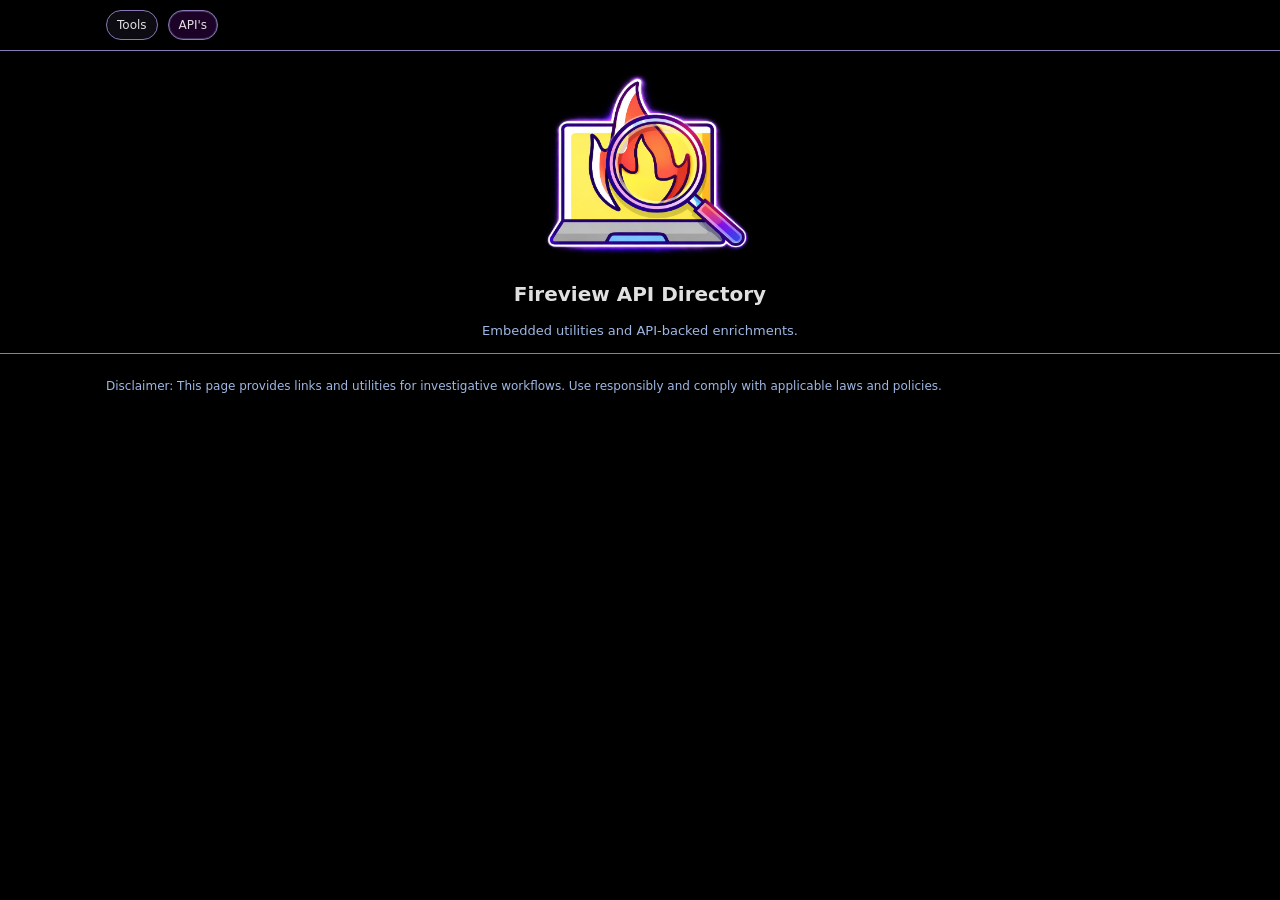
<file: apis.html>
<!DOCTYPE html>
<html lang="en">
<head>
<meta charset="utf-8"/>
<meta content="width=device-width, initial-scale=1" name="viewport"/>
<meta http-equiv="Content-Security-Policy" content="default-src 'self'; img-src 'self' data:; style-src 'self'; script-src 'self'; connect-src 'self' https://ipapi.co; base-uri 'self'; form-action 'self'; object-src 'none';"/>
<title>Fireview API Directory</title>

<link href="/Fireview_Logo_Final.png" rel="icon" type="image/png"/>
<link href="/Fireview_favicon_black.ico" rel="icon" type="image/x-icon"/>

<link rel="stylesheet" href="/assets/styles.css?v=1.8"/>
</head>
<body>
<a class="skip" href="#main">Skip to content</a>

<header>
  <nav class="site-nav" aria-label="Primary">
    <div class="wrap nav-inner">
      <a class="nav-link" href="index.html">Tools</a>
      <a class="nav-link active" href="apis.html">API's</a>
    </div>
  </nav>

  <div class="wrap header-inner">
    <img alt="Site Logo" class="site-logo" src="Fireview_Logo_No_Background.png"/>
    <h1>Fireview API Directory</h1>
    <div class="sub">Embedded utilities and API-backed enrichments.</div>
  </div>
</header>

<main id="main">
  <section id="custom-built-apis" data-category="Custom Built APIs">
    <h2>Custom Built</h2>
    <div class="note">Interactive tools hosted in-page.</div>

    <div class="ipwhois-card">
      <h3 class="h3">IP Whois (Embedded)</h3>
      <div class="note">Paste one IP per line. Results render below. Export as CSV.</div>

      <div class="ipwhois-box">
        <textarea id="ipInput" class="ta" rows="6" spellcheck="false"
          placeholder="Examples:
8.8.8.8
1.1.1.1
2606:4700:4700::1111"></textarea>

        <div class="row">
          <button class="btn" id="btnIpLookup" type="button">Lookup</button>
          <button class="btn" id="btnIpClear" type="button">Clear</button>
          <button class="btn ghost" id="btnIpExport" type="button" disabled>Export CSV</button>
        </div>

        <div id="ipStatus" class="results" aria-live="polite"></div>

        <div class="ipwhois-table-wrap">
          <table class="ipwhois-table" id="ipTable" aria-label="IP Whois results">
            <thead>
              <tr>
                <th>IP</th>
                <th>ISP / Org</th>
                <th>Company</th>
                <th>ASN</th>
                <th>Geo</th>
                <th>Country</th>
              </tr>
            </thead>
            <tbody id="ipTbody"></tbody>
          </table>
        </div>
      </div>
    </div>
  </section>

  <section id="third-party-apis" data-category="Third Party APIs">
    <h2>3rd Party</h2>
    <div class="note">Placeholder for vendor-backed API tools (IPQS, VirusTotal, etc.).</div>
  </section>

  <footer>
    <div class="note">
      Disclaimer: This page provides links and utilities for investigative workflows. Use responsibly and comply with applicable laws and policies.
    </div>
  </footer>
</main>

<script src="/assets/app.js?v=1.8"></script>
</body>
</html>
</file>
<file: assets/styles.css>
:root{
  --bg:#000000;        /* darkest background */
  --panel:#1c0227;     /* cards / sections */
  --line:#8a78b7;      /* borders */
  --muted:#9fb7e3;     /* secondary text */
  --text:#e0e0e0;      /* primary text */
}
*{box-sizing:border-box} body{
  margin:0;
  font-family:system-ui,-apple-system,Segoe UI,Roboto,Arial,sans-serif;
  background:var(--bg);
  color:var(--text);
}
header{
  position:sticky;
  top:0;
  z-index:10;
  background:rgba(0,0,0,.92);
  backdrop-filter: blur(8px);
  border-bottom:1px solid var(--line);

  /*  smooth full-hide animation */
  transition: transform 0.25s ease-in-out;
  will-change: transform;
}
header.hide{
  /*  full-hide state  */
  transform: translateY(-100%);
}
.wrap{max-width:1100px;margin:0 auto;padding:14px 16px;}
h1{margin:0;font-size:20px;font-weight:650;}
.sub{margin-top:6px;color:var(--muted);font-size:13px;line-height:1.35;}
.controls{
  display:flex;
  flex-direction:column;
  gap:10px;
  align-items:stretch;
  margin-top:12px;
}
input[type="search"]{
  width:100%;
  min-width:0;
  padding:10px 12px;
  border:1px solid var(--line);
  border-radius:10px;
  background:var(--bg);
  color:var(--text);
  outline:none;
}
input[type="search"]::placeholder{
  color:var(--muted);
}
.badges{display:flex;gap:8px;flex-wrap:wrap}
.badge{
  border:1px solid var(--line);
  background:var(--panel);
  color:var(--text);
  padding:7px 10px;
  border-radius:999px;
  font-size:12px;
  text-decoration:none;
  white-space:nowrap;
}
.badge:hover{
  border-color:var(--muted);
}
.badge .count{color:var(--muted);font-variant-numeric: tabular-nums;}
main{max-width:1100px;margin:0 auto;padding:18px 16px 60px;}
section{
  margin:20px 0 26px;
  padding:16px;
  border:1px solid var(--line);
  border-radius:14px;
  background:var(--panel);
}
section h2{margin:0 0 10px;font-size:18px}
.note{color:var(--muted);font-size:12px;line-height:1.45;margin:6px 0 0}
ul{list-style:none;margin:12px 0 0;padding:0;display:grid;grid-template-columns:repeat(auto-fit,minmax(260px,1fr));gap:10px;}
li{
  border:1px solid var(--line);
  border-radius:12px;
  padding:10px 12px;
  background:var(--bg);
  text-align:center;
}
.meta{
  margin-top:6px;
  font-size:12px;
  color:var(--muted);

  display:flex;
  flex-direction:column;
  align-items:center;
  gap:6px;
  text-align:center;
}
.pill{
  border:1px solid var(--line);
  border-radius:0;          /* square */
  padding:2px 8px;
  font-size:11px;
  color:var(--muted);
  background:transparent;
}
footer{
  color:var(--muted);
}
kbd{
  border:1px solid var(--line);
  border-bottom-width:2px;
  border-radius:6px;
  padding:1px 6px;
  background:var(--bg);
  color:var(--text);
  font-size:11px;
}
.hidden{display:none !important;}
/* Hide top category navigation (dropdown or badges) */
#nav,
.badges{
  display:none !important;
}
/* Alphabetical dropdown menu bar */
#alphaMenu{
  width:100%;
  padding:10px 12px;
  border:1px solid var(--line);
  border-radius:10px;
  background:var(--bg);
  color:var(--text);
  outline:none;
}
#alphaMenu option,
#alphaMenu optgroup{
  background:var(--bg);
  color:var(--text);
}

.meta{
  min-height:36px;
}
.tool-search {
  margin-top: 8px;
  display: flex;
  gap: 8px;
  justify-content: center;
}

.tool-search input[type="search"]{
  width: min(240px, 100%);
  padding: 6px 8px;
  border: 1px solid var(--line);
  border-radius: 10px;
  background: var(--bg);
  color: var(--text);
  outline: none;
  font-size: 12px;
}

.tool-search button{
  padding: 6px 10px;
  border: 1px solid var(--line);
  border-radius: 10px;
  background: transparent;
  color: var(--text);
  cursor: pointer;
  font-size: 12px;
}
.tool-search button:hover{
  border-color: var(--muted);
}
/* Tool title is text (not a link) */
.link{
  display:block;
  color:var(--text);
  font-weight:600;
  font-size:14px;
  line-height:1.25;
  text-align:center;
}

/* Clickable URL shown under the title */
.url-link{
  display:block;
  color:var(--muted);
  font-size:12px;
  text-decoration:none;
  word-break:break-all;
}
.url-link:hover{
  color:var(--text);
  text-decoration:underline;
}

/* URL Search Cards for Tools */
li.tool{
  display:flex;
  flex-direction:column;
  justify-content:center;
  min-height:120px;
}
/* Logo layout */
.header-inner{
  display:flex;
  flex-direction:column;   /* stack logo above search */
  align-items:center;
  text-align:center;
  gap:10px;
}

/* Logo sizing */
.site-logo{
  width:240px;
  height:auto;
  display:block;
  margin:0 auto;
}
/* Buttons */
.btn{
  padding:8px 10px;
  border:1px solid var(--line);
  border-radius:10px;
  background:transparent;
  color:var(--text);
  cursor:pointer;
  font-size:12px;
}
.btn:hover{border-color:var(--muted);}
.btn.ghost{background:rgba(138,120,183,.10);}
.btn.danger{border-color:#c77; color:#f3c;}
.top-actions{display:flex; gap:8px; justify-content:center; flex-wrap:wrap;}

/* Star + tool actions */
.tool-actions{
  display:flex;
  gap:8px;
  justify-content:center;
  align-items:center;
  margin-top:8px;
}
.star{
  border:1px solid var(--line);
  border-radius:10px;
  padding:4px 8px;
  cursor:pointer;
  user-select:none;
  font-size:12px;
  line-height:1;
}
.star.on{background:rgba(138,120,183,.18);}
.mini{
  border:1px solid var(--line);
  border-radius:10px;
  padding:4px 8px;
  font-size:12px;
  cursor:pointer;
}

/* Drawer panels */
.drawer{
  position:fixed;
  top:0; right:0;
  width:min(520px, 92vw);
  height:100%;
  background:rgba(0,0,0,.96);
  border-left:1px solid var(--line);
  z-index:50;
  display:flex;
  flex-direction:column;
}
.drawer-head{
  padding:12px 12px;
  border-bottom:1px solid var(--line);
  display:flex;
  justify-content:space-between;
  align-items:center;
  gap:10px;
}
.drawer-title{font-weight:650;}
.drawer-body{padding:12px; overflow:auto;}
.label{display:block; margin:6px 0; color:var(--muted); font-size:12px;}
.ta{
  width:100%;
  min-height:140px;
  border:1px solid var(--line);
  border-radius:12px;
  background:var(--bg);
  color:var(--text);
  padding:10px;
  outline:none;
  font-size:12px;
  line-height:1.35;
}
.row{display:flex; gap:8px; flex-wrap:wrap; margin-top:10px;}
.divider{height:1px; background:rgba(138,120,183,.35); margin:14px 0;}
.list{display:flex; flex-direction:column; gap:8px;}
.list a{
  color:var(--muted);
  text-decoration:none;
  border:1px solid var(--line);
  border-radius:12px;
  padding:8px 10px;
}
.list a:hover{color:var(--text); border-color:var(--muted);}

/* Modal */
.modal{
  position:fixed; inset:0;
  background:rgba(0,0,0,.65);
  z-index:60;
  display:flex;
  align-items:center;
  justify-content:center;
  padding:14px;
}
.modal-card{
  width:min(720px, 96vw);
  background:rgba(0,0,0,.96);
  border:1px solid var(--line);
  border-radius:14px;
  padding:12px;
}
.modal-head{
  display:flex;
  align-items:center;
  justify-content:space-between;
  gap:10px;
  margin-bottom:10px;
}
.modal-title{font-weight:650;}

/* QoF additions */
.skip{
  position:absolute;
  left:-9999px;
  top:auto;
  width:1px;
  height:1px;
  overflow:hidden;
}
.skip:focus{
  left:12px;
  top:12px;
  width:auto;
  height:auto;
  padding:8px 12px;
  border:1px solid var(--line);
  background:rgba(0,0,0,.92);
  color:var(--text);
  border-radius:10px;
  z-index:999;
}
.results{
  margin:14px auto 0;
  max-width:1200px;
  padding:0 18px;
  color:var(--muted);
  font-size:12px;
}
.empty{
  margin:10px auto 0;
  max-width:1200px;
  padding:0 18px;
  color:var(--muted);
  font-size:13px;
}
:focus-visible{
  outline:2px solid var(--muted);
  outline-offset:2px;
}
section{
  content-visibility:auto;
  contain-intrinsic-size: 400px;
}


/* Top nav tabs (Tools / API's) */
.site-nav{
  border-bottom:1px solid var(--line);
  background:rgba(0,0,0,.92);
  backdrop-filter: blur(8px);
}
.nav-inner{display:flex;gap:10px;align-items:center;padding-top:10px;padding-bottom:10px;}
.nav-link{
  display:inline-block;
  padding:7px 10px;
  border:1px solid var(--line);
  border-radius:999px;
  text-decoration:none;
  color:var(--text);
  background:rgba(138,120,183,.10);
  font-size:12px;
}
.nav-link:hover{border-color:var(--muted);}
.nav-link.active{
  background:var(--panel);
  box-shadow:0 0 0 1px rgba(159,183,227,.25) inset;
}

/* Small helper */
.h3{margin:0 0 8px;font-size:14px;font-weight:650;}


/* Embedded IP Whois */
.ipwhois-card{margin-top:10px; padding:14px; border:1px solid var(--line); border-radius:14px; background:rgba(0,0,0,.18);}
.ipwhois-box{margin-top:10px;}
.ipwhois-table-wrap{overflow:auto; margin-top:10px; border:1px solid var(--line); border-radius:14px;}
.ipwhois-table{width:100%; border-collapse:collapse; font-size:12px;}
.ipwhois-table th,.ipwhois-table td{padding:10px 10px; border-bottom:1px solid rgba(138,120,183,.35); text-align:left; vertical-align:top;}
.ipwhois-table th{position:sticky; top:0; background:rgba(0,0,0,.92); backdrop-filter: blur(8px); z-index:1;}
.ipwhois-table td code{font-size:11px;}
</file>
